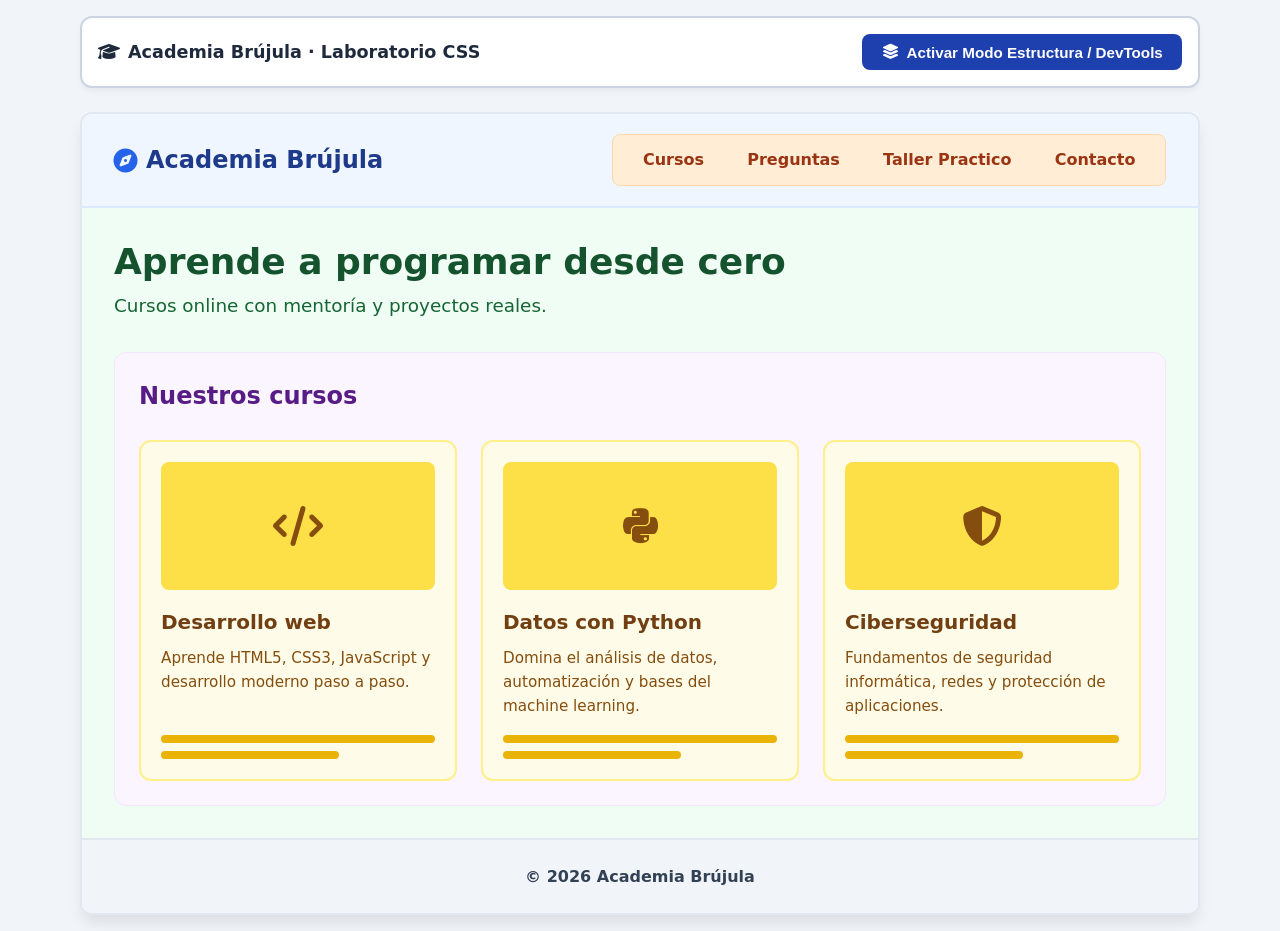
<file: 05-html-seo/web-academy/index.html>
<!DOCTYPE html>
<html lang="es">
<head>
    <meta charset="UTF-8">
    <meta name="viewport" content="width=device-width, initial-scale=1.0">
    <title>Inicio</title>
    <!-- Font Awesome Icons for visual enhancement -->
    <link rel="stylesheet" href="https://cdnjs.cloudflare.com/ajax/libs/font-awesome/6.4.0/css/all.min.css">
    <!-- Custom CSS for the web academy -->
    <link rel="stylesheet" href="./css/style.css">
</head>
<body>

    <div class="app-wrapper">
        <!-- TOOLBAR / CONTROL DE APRENDIZAJE -->
        <div class="toolbar">
            <div class="toolbar-title">
                <i class="fa-solid fa-graduation-cap text-blue-600"></i>
                <span>Academia Brújula · Laboratorio CSS</span>
            </div>
            <div style="display: flex; gap: 0.5rem; flex-wrap: wrap;">
                <button id="toggleStructureBtn" class="btn">
                    <i class="fa-solid fa-layer-group"></i>
                    <span id="btnText">Activar Modo Estructura / DevTools</span>
                </button>
            </div>
        </div>

        <!-- PÁGINA REAL -->
        <div id="pageContainer" class="page-container">

            <!-- HEADER -->
            <header class="site-header">
                <span class="tag-badge tag-badge-header">&lt;header&gt;</span>
                
                <h1 class="brand-logo">
                    <i class="fa-solid fa-compass" style="color: #2563eb;"></i>
                    Academia Brújula
                </h1>

                <!-- NAV -->
                <nav class="site-nav" aria-label="Navegación principal">
                    <span class="tag-badge tag-badge-nav">&lt;nav&gt;</span>
                    <ul>
                        <li><a href="#cursos">Cursos</a></li>
                        <li><a href="#preguntas">Preguntas</a></li>
                        <li><a href="./pages/practice.html">Taller Practico</a></li>
                        <li><a href="#contacto">Contacto</a></li>
                    </ul>
                </nav>
            </header>

            <!-- MAIN -->
            <main class="site-main">
                <span class="tag-badge tag-badge-main">&lt;main&gt;</span>
                
                <h1 class="hero-title">Aprende a programar desde cero</h1>
                <p class="hero-subtitle">Cursos online con mentoría y proyectos reales.</p>

                <!-- SECTION -->
                <section class="courses-section" id="cursos">
                    <span class="tag-badge tag-badge-section">&lt;section&gt;</span>
                    <h2 class="section-title">Nuestros cursos</h2>

                    <div class="courses-grid">
                        <!-- ARTICLE 1 -->
                        <article class="course-card" tabindex="0">
                            <span class="tag-badge tag-badge-article">&lt;article&gt;</span>
                            <div class="card-banner">
                                <i class="fa-solid fa-code"></i>
                            </div>
                            <h3 class="card-title">Desarrollo web</h3>
                            <p class="card-description">Aprende HTML5, CSS3, JavaScript y desarrollo moderno paso a paso.</p>
                            <div class="card-footer-lines">
                                <div class="line-bar"></div>
                                <div class="line-bar short"></div>
                            </div>
                        </article>

                        <!-- ARTICLE 2 -->
                        <article class="course-card" tabindex="0">
                            <span class="tag-badge tag-badge-article">&lt;article&gt;</span>
                            <div class="card-banner">
                                <i class="fa-brands fa-python"></i>
                            </div>
                            <h3 class="card-title">Datos con Python</h3>
                            <p class="card-description">Domina el análisis de datos, automatización y bases del machine learning.</p>
                            <div class="card-footer-lines">
                                <div class="line-bar"></div>
                                <div class="line-bar short"></div>
                            </div>
                        </article>

                        <!-- ARTICLE 3 -->
                        <article class="course-card" tabindex="0">
                            <span class="tag-badge tag-badge-article">&lt;article&gt;</span>
                            <div class="card-banner">
                                <i class="fa-solid fa-shield-halved"></i>
                            </div>
                            <h3 class="card-title">Ciberseguridad</h3>
                            <p class="card-description">Fundamentos de seguridad informática, redes y protección de aplicaciones.</p>
                            <div class="card-footer-lines">
                                <div class="line-bar"></div>
                                <div class="line-bar short"></div>
                            </div>
                        </article>
                    </div>
                </section>
            </main>

            <!-- FOOTER -->
            <footer class="site-footer">
                <span class="tag-badge tag-badge-footer">&lt;footer&gt;</span>
                &copy; 2026 Academia Brújula
            </footer>
        </div>


    </div>

   <script src="./js/index.js"></script>
</body>
</html>
</file>
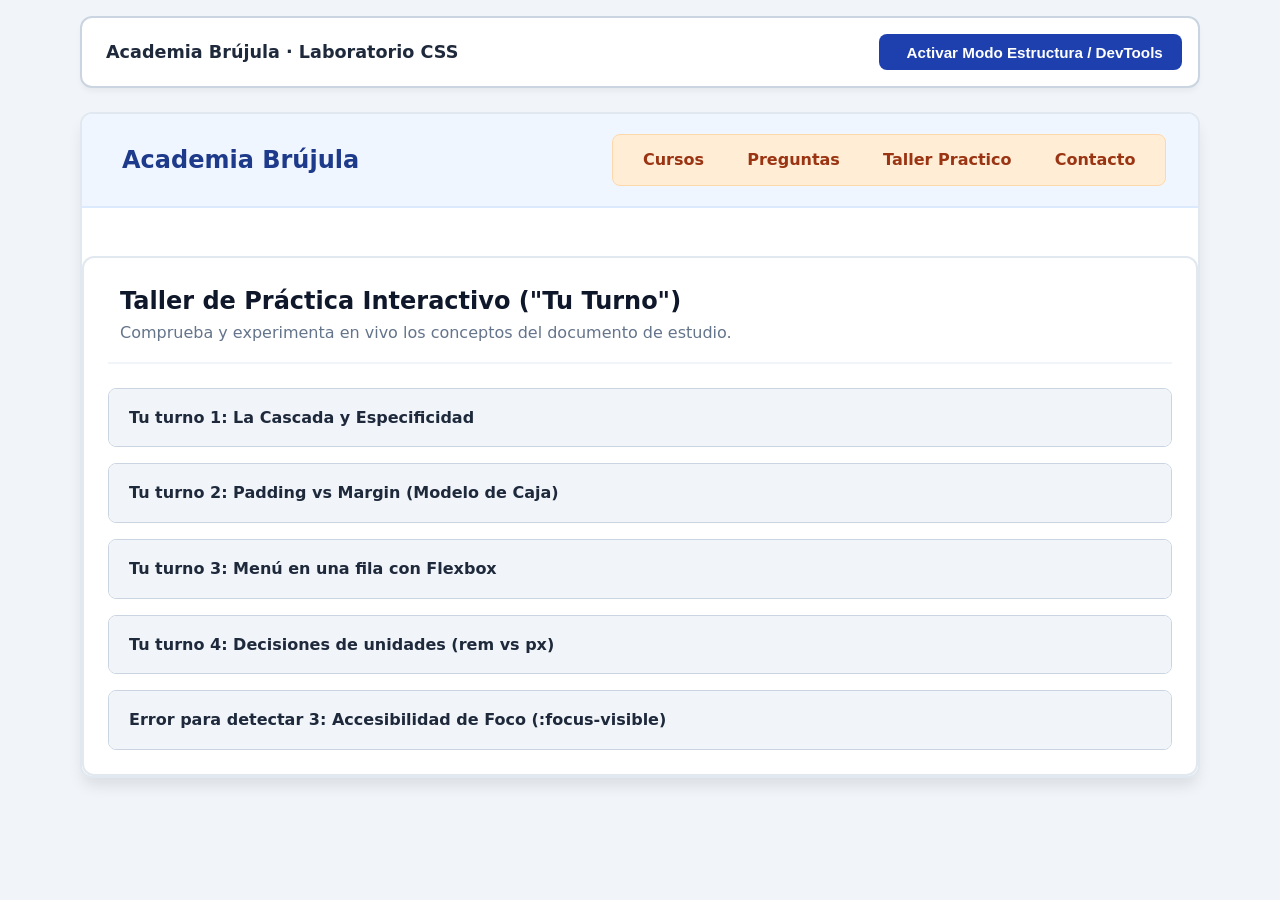
<file: 05-html-seo/web-academy/pages/practice.html>
<!DOCTYPE html>
<html lang="en">

<head>
    <meta charset="UTF-8">
    <meta name="viewport" content="width=device-width, initial-scale=1.0">
    <link rel="stylesheet" href="../css/style.css">
    <title>PRÁCTICA E INTERACTIVIDAD</title>
</head>

<body>

    <div class="app-wrapper">
        <!-- TOOLBAR / CONTROL DE APRENDIZAJE -->
        <div class="toolbar">
            <div class="toolbar-title">
                <i class="fa-solid fa-graduation-cap text-blue-600"></i>
                <span>Academia Brújula · Laboratorio CSS</span>
            </div>
            <div style="display: flex; gap: 0.5rem; flex-wrap: wrap;">
                <button id="toggleStructureBtn" class="btn">
                    <i class="fa-solid fa-layer-group"></i>
                    <span id="btnText">Activar Modo Estructura / DevTools</span>
                </button>
            </div>
        </div>

        <!-- PÁGINA REAL -->
        <div id="pageContainer" class="page-container">

             <!-- HEADER -->
            <header class="site-header">
                <span class="tag-badge tag-badge-header">&lt;header&gt;</span>
                
                <h1 class="brand-logo">
                    <i class="fa-solid fa-compass" style="color: #2563eb;"></i>
                    Academia Brújula
                </h1>

                <!-- NAV -->
                <nav class="site-nav" aria-label="Navegación principal">
                    <span class="tag-badge tag-badge-nav">&lt;nav&gt;</span>
                    <ul>
                        <li><a href="../index.html">Cursos</a></li>
                        <li><a href="#preguntas">Preguntas</a></li>
                        <li><a href="#preguntas">Taller Practico</a></li>
                        <li><a href="#contacto">Contacto</a></li>
                    </ul>
                </nav>
            </header>

            <!-- SECCIÓN DE PRÁCTICA E INTERACTIVIDAD ("TU TURNO") -->
            <section class="practice-section" id="preguntas">
                <div class="practice-header">
                    <i class="fa-solid fa-flask-vial fa-2x" style="color: #2563eb;"></i>
                    <div>
                        <h2>Taller de Práctica Interactivo ("Tu Turno")</h2>
                        <p style="margin:0; color: #64748b;">Comprueba y experimenta en vivo los conceptos del documento
                            de estudio.</p>
                    </div>
                </div>

                <div class="accordion">

                    <!-- TURNO 1: LA CASCADA -->
                    <div class="accordion-item">
                        <div class="accordion-header">
                            <span><i class="fa-solid fa-water text-blue-500"></i> Tu turno 1: La Cascada y
                                Especificidad</span>
                            <i class="fa-solid fa-chevron-down"></i>
                        </div>
                        <div class="accordion-body">
                            <p>Dada la siguiente regla de CSS y elemento HTML:</p>
                            <div class="code-block">
                                p { color: blue; }
                                .destacado { color: green; }

                                &lt;p class="destacado"&gt;¿De qué color se ve?&lt;/p&gt;
                            </div>

                            <div class="sandbox-box cascada-demo">
                                <strong>Resultado en vivo:</strong>
                                <p class="destacado" style="font-size: 1.2rem; font-weight: bold; margin: 0.5rem 0;">
                                    ¿De qué color se ve este texto?
                                </p>
                            </div>

                            <div class="explanation-badge">
                                <strong><i class="fa-solid fa-lightbulb"></i> Explicación:</strong>
                                Se ve <strong>verde</strong>. Cuando dos reglas chocan, gana la más
                                <strong>específica</strong>: una clase (<code>.destacado</code>) pesa más que una
                                etiqueta (<code>p</code>). Si empatan en especificidad, gana la que aparece después.
                            </div>
                        </div>
                    </div>

                    <!-- TURNO 2: PADDING VS MARGIN -->
                    <div class="accordion-item">
                        <div class="accordion-header">
                            <span><i class="fa-vector-square fa-solid"></i> Tu turno 2: Padding vs Margin (Modelo de
                                Caja)</span>
                            <i class="fa-solid fa-chevron-down"></i>
                        </div>
                        <div class="accordion-body">
                            <p>Ajusta los deslizadores para ver cómo el <strong>padding</strong> afecta el espacio
                                interno y el <strong>margin</strong> el espacio externo entre tarjetas:</p>

                            <div style="display: flex; gap: 1.5rem; flex-wrap: wrap; margin-bottom: 1rem;">
                                <label>
                                    <strong>Padding Interno (px):</strong>
                                    <input type="range" id="paddingInput" min="5" max="40" value="15">
                                    <span id="paddingVal">15px</span>
                                </label>
                                <label>
                                    <strong>Margin Externo (px):</strong>
                                    <input type="range" id="marginInput" min="0" max="40" value="10">
                                    <span id="marginVal">10px</span>
                                </label>
                            </div>

                            <div class="sandbox-box" style="overflow-x: auto;">
                                <div class="box-model-demo-container">
                                    <div id="demoCard1" class="box-target" style="padding: 15px; margin: 10px;">Tarjeta
                                        A</div>
                                    <div id="demoCard2" class="box-target" style="padding: 15px; margin: 10px;">Tarjeta
                                        B</div>
                                </div>
                            </div>

                            <div class="explanation-badge">
                                <strong><i class="fa-solid fa-lightbulb"></i> Respuesta:</strong>
                                Para separar el texto del borde se usa <strong>padding</strong> (espacio interno). Para
                                separar la tarjeta de otra se usa <strong>margin</strong> (espacio externo).
                            </div>
                        </div>
                    </div>

                    <!-- TURNO 3: EL MENÚ EN UNA FILA -->
                    <div class="accordion-item">
                        <div class="accordion-header">
                            <span><i class="fa-solid fa-bars-staggered"></i> Tu turno 3: Menú en una fila con
                                Flexbox</span>
                            <i class="fa-solid fa-chevron-down"></i>
                        </div>
                        <div class="accordion-body">
                            <p>Modifica el modo de visualización de la lista de navegación para alternar entre bloque
                                tradicional y <strong>Flexbox</strong>:</p>

                            <button id="toggleFlexBtn" class="btn"
                                style="margin-bottom: 1rem; background-color: #0284c7;">
                                Cambiar a display: flex
                            </button>

                            <div class="sandbox-box">
                                <nav id="demoFlexNav">
                                    <ul id="demoFlexList"
                                        style="list-style: none; padding: 0; margin: 0; background: #e0f2fe; padding: 1rem; border-radius: 0.5rem;">
                                        <li><a href="#"
                                                style="color: #0369a1; text-decoration: none; font-weight: bold;">Inicio</a>
                                        </li>
                                        <li><a href="#"
                                                style="color: #0369a1; text-decoration: none; font-weight: bold;">Cursos</a>
                                        </li>
                                        <li><a href="#"
                                                style="color: #0369a1; text-decoration: none; font-weight: bold;">Preguntas</a>
                                        </li>
                                        <li><a href="./pages/practice.html"
                                                style="color: #0369a1; text-decoration: none; font-weight: bold;">Taller
                                                práctico</a></li>
                                        <li><a href="#"
                                                style="color: #0369a1; text-decoration: none; font-weight: bold;">Contacto</a>
                                        </li>
                                    </ul>
                                </nav>
                            </div>

                            <div class="explanation-badge">
                                <strong><i class="fa-solid fa-lightbulb"></i> Explicación:</strong>
                                <strong>Flexbox</strong> ordena elementos en una dimensión (fila o columna). Aplicando:
                                <div class="code-block">nav ul { display: flex; gap: 1.5rem; list-style: none; padding:
                                    0; }</div>
                            </div>
                        </div>
                    </div>

                    <!-- TURNO 4: ACCESIBILIDAD REM VS PX -->
                    <div class="accordion-item">
                        <div class="accordion-header">
                            <span><i class="fa-solid fa-text-height"></i> Tu turno 4: Decisiones de unidades (rem vs
                                px)</span>
                            <i class="fa-solid fa-chevron-down"></i>
                        </div>
                        <div class="accordion-body">
                            <p>Simula el cambio de tamaño de letra de preferencia del usuario en el navegador para ver
                                cómo reaccionan las unidades fijas (<code>px</code>) frente a relativas
                                (<code>rem</code>):</p>

                            <div style="margin-bottom: 1rem;">
                                <label><strong>Simular Fuente Base del Navegador:</strong></label>
                                <button onclick="setBaseFontSize('16px')" class="btn"
                                    style="padding: 0.3rem 0.8rem; font-size: 0.85rem;">Normal (16px)</button>
                                <button onclick="setBaseFontSize('24px')" class="btn"
                                    style="padding: 0.3rem 0.8rem; font-size: 0.85rem; background-color: #059669;">Aumentada
                                    (24px - Usuario Baja Visión)</button>
                            </div>

                            <div class="sandbox-box">
                                <div style="margin-bottom: 0.5rem;" class="font-demo-px">
                                    🔴 Texto con <code>16px</code> (Fijo - Ignora preferencia del usuario)
                                </div>
                                <div class="font-demo-rem">
                                    🟢 Texto con <code>1rem</code> (Adaptable - Respeta la accesibilidad del usuario)
                                </div>
                            </div>

                            <div class="explanation-badge">
                                <strong><i class="fa-solid fa-lightbulb"></i> Explicación:</strong>
                                El texto en <code>rem</code> se ajusta a la preferencia de accesibilidad de la persona;
                                el de <code>px</code> la ignora. Usar <code>rem</code> para fuentes y espaciados asegura
                                que tu sitio sea accesible.
                            </div>
                        </div>
                    </div>

                    <!-- ERROR DETECTAR 3: FOCO ACCESIBLE -->
                    <div class="accordion-item">
                        <div class="accordion-header">
                            <span><i class="fa-solid fa-keyboard"></i> Error para detectar 3: Accesibilidad de Foco
                                (:focus-visible)</span>
                            <i class="fa-solid fa-chevron-down"></i>
                        </div>
                        <div class="accordion-body">
                            <p>Prueba a presionar la tecla <strong>Tab</strong> de tu teclado para navegar entre estos
                                enlaces:</p>

                            <div class="sandbox-box" style="display: flex; gap: 1rem; flex-wrap: wrap;">
                                <div>
                                    <p style="margin-top:0;"><strong>Con <code>a { outline: none; }</code>
                                            (Incorrecto):</strong></p>
                                    <a href="javascript:void(0)" class="focus-demo-link focus-disabled">Enlace Ciego</a>
                                </div>
                                <div>
                                    <p style="margin-top:0;"><strong>Con <code>a:focus-visible</code>
                                            (Accesible):</strong></p>
                                    <a href="javascript:void(0)" class="focus-demo-link focus-enabled">Enlace
                                        Accesible</a>
                                </div>
                            </div>

                            <div class="explanation-badge">
                                <strong><i class="fa-solid fa-lightbulb"></i> Explicación:</strong>
                                Eliminar el contorno con <code>outline: none</code> deja a ciegas a quienes navegan con
                                teclado. No se elimina: se reemplaza usando <code>a:focus-visible</code> para un
                                indicador claro y accesible.
                            </div>
                        </div>
                    </div>

                </div>
            </section>
        </div>
    </div>
    <script src="../js/index.js"></script>
</body>

</html>
</file>
<file: 05-html-seo/web-academy/css/style.css>
/* Reset universal box-sizing para evitar sorpresas con los anchos (Tu turno 2) */
*, *::before, *::after {
  box-sizing: border-box;
}

:root {
  --primary-blue: #1e40af;
  --primary-hover: #1d4ed8;
  --bg-light: #f8fafc;
  --text-dark: #0f172a;
  --text-muted: #475569;
  --card-bg: #ffffff;
  --accent-yellow: #ffbf47;
  --focus-outline: #ffbf47;

  /* Diagram Color Tokens (matching the uploaded image) */
  --tag-header-border: #3b82f6;
  --tag-header-bg: rgba(59, 130, 246, 0.15);
  --tag-nav-border: #ea580c;
  --tag-nav-bg: rgba(234, 88, 12, 0.15);
  --tag-main-border: #16a34a;
  --tag-main-bg: rgba(22, 163, 74, 0.12);
  --tag-section-border: #9333ea;
  --tag-section-bg: rgba(147, 51, 234, 0.12);
  --tag-article-border: #ca8a04;
  --tag-article-bg: rgba(202, 138, 4, 0.15);
  --tag-footer-border: #475569;
  --tag-footer-bg: rgba(71, 85, 105, 0.12);
}

/* Responsive typography with rem (Tu turno 4) */
html {
  font-size: 100%; /* Default 16px */
  font-family: system-ui, -apple-system, BlinkMacSystemFont, 'Segoe UI', Roboto, Oxygen, Ubuntu, Cantarell, sans-serif;
  scroll-behavior: smooth;
}

body {
  margin: 0;
  padding: 0;
  background-color: #f1f5f9;
  color: var(--text-dark);
  line-height: 1.6;
}

/* Accessibility focus state (Error para detectar 3) */
a:focus-visible, button:focus-visible, [tabindex="0"]:focus-visible {
  outline: 3px solid var(--focus-outline);
  outline-offset: 2px;
  border-radius: 4px;
}

/* App Container Layout */
.app-wrapper {
  max-width: 72rem; /* 1152px using rem */
  margin: 0 auto;
  padding: 1rem;
}

/* Controls Panel at the top */
.toolbar {
  background-color: #ffffff;
  border: 2px solid #cbd5e1;
  border-radius: 0.75rem;
  padding: 1rem;
  margin-bottom: 1.5rem;
  display: flex;
  flex-wrap: wrap;
  justify-content: space-between;
  align-items: center;
  gap: 1rem;
  box-shadow: 0 4px 6px -1px rgba(0, 0, 0, 0.05);
}

.toolbar-title {
  font-size: 1.1rem;
  font-weight: 700;
  color: #1e293b;
  display: flex;
  align-items: center;
  gap: 0.5rem;
}

.btn {
  background-color: var(--primary-blue);
  color: white;
  border: none;
  padding: 0.6rem 1.2rem;
  border-radius: 0.5rem;
  font-weight: 600;
  cursor: pointer;
  display: inline-flex;
  align-items: center;
  gap: 0.5rem;
  transition: all 0.2s ease;
  font-size: 0.95rem;
}

.btn:hover {
  background-color: var(--primary-hover);
  transform: translateY(-1px);
}

.btn-toggle-active {
  background-color: #0d9488;
  box-shadow: inset 0 2px 4px rgba(0,0,0,0.2);
}

.btn-toggle-active:hover {
  background-color: #0f766e;
}

/* --- ACADEMIA BRÚJULA SITE LAYOUT --- */

/* Container for structure visualization */
.page-container {
  position: relative;
  background: white;
  border-radius: 0.75rem;
  overflow: hidden;
  box-shadow: 0 10px 15px -3px rgba(0, 0, 0, 0.1);
  transition: all 0.3s ease;
  border: 2px solid #e2e8f0;
}

/* Header (<header>) */
header.site-header {
  background-color: #eff6ff;
  padding: 1.25rem 2rem;
  display: flex;
  flex-direction: column;
  gap: 1rem;
  border-bottom: 2px solid #dbeafe;
  position: relative;
  transition: all 0.3s ease;
}

.brand-logo {
  font-size: 1.5rem;
  font-weight: 800;
  color: #1e3a8a;
  margin: 0;
  display: flex;
  align-items: center;
  gap: 0.5rem;
}

/* Navigation (<nav>) - Flexbox Menu (Tu turno 3) */
nav.site-nav ul {
  display: flex;
  flex-direction: column; /* Mobile first */
  gap: 0.75rem;
  list-style: none;
  padding: 0;
  margin: 0;
  background-color: #ffedd5;
  padding: 0.75rem 1.25rem;
  border-radius: 0.5rem;
  border: 1px solid #fed7aa;
  position: relative;
  transition: all 0.3s ease;
}

nav.site-nav a {
  color: #9a3412;
  text-decoration: none;
  font-weight: 700;
  padding: 0.3rem 0.6rem;
  border-radius: 0.25rem;
  transition: color 0.2s, background-color 0.2s;
}

nav.site-nav a:hover {
  background-color: rgba(251, 146, 60, 0.2);
  color: #7c2d12;
}

/* Main Content (<main>) */
main.site-main {
  padding: 2rem;
  background-color: #f0fdf4;
  position: relative;
  transition: all 0.3s ease;
}

.hero-title {
  font-size: 2.25rem;
  color: #14532d;
  margin: 0 0 0.5rem 0;
  font-weight: 800;
  line-height: 1.2;
}

.hero-subtitle {
  font-size: 1.15rem;
  color: #166534;
  margin: 0 0 2rem 0;
}

/* Section (<section>) */
section.courses-section {
  background-color: #faf5ff;
  padding: 1.5rem;
  border-radius: 0.75rem;
  border: 1px solid #f3e8ff;
  position: relative;
  transition: all 0.3s ease;
}

.section-title {
  font-size: 1.5rem;
  color: #581c87;
  margin-top: 0;
  margin-bottom: 1.5rem;
  font-weight: 700;
}

/* Course Cards Grid - Mobile First, desktop at 48rem */
.courses-grid {
  display: flex;
  flex-direction: column;
  gap: 1.5rem;
}

/* Articles (<article>) */
article.course-card {
  background-color: #fefce8;
  border: 2px solid #fef08a;
  border-radius: 0.75rem;
  padding: 1.25rem; /* Padding interno (Tu turno 2) */
  margin: 0; /* Margin externo (Tu turno 2) */
  display: flex;
  flex-direction: column;
  justify-content: space-between;
  transition: transform 0.2s ease, box-shadow 0.2s ease, all 0.3s ease;
  position: relative;
}

article.course-card:hover {
  transform: translateY(-4px);
  box-shadow: 0 10px 15px -3px rgba(0, 0, 0, 0.08);
}

.card-banner {
  width: 100%;
  height: 8rem;
  border-radius: 0.5rem;
  background-color: #fde047;
  display: flex;
  align-items: center;
  justify-content: center;
  font-size: 2.5rem;
  color: #854d0e;
  margin-bottom: 1rem;
}

.card-title {
  font-size: 1.25rem;
  color: #713f12;
  margin: 0 0 0.5rem 0;
  font-weight: 700;
}

.card-description {
  color: #854d0e;
  font-size: 0.95rem;
  margin: 0 0 1rem 0;
}

.card-footer-lines {
  display: flex;
  flex-direction: column;
  gap: 0.5rem;
  margin-top: auto;
}

.line-bar {
  height: 0.5rem;
  background-color: #eab308;
  border-radius: 0.25rem;
}

.line-bar.short {
  width: 65%;
}

/* Footer (<footer>) */
footer.site-footer {
  background-color: #f1f5f9;
  padding: 1.5rem 2rem;
  text-align: center;
  color: #334155;
  font-weight: 600;
  border-top: 2px solid #e2e8f0;
  position: relative;
  transition: all 0.3s ease;
}

/* Media Queries (Mobile First approach @media min-width: 48rem / 768px) */
@media (min-width: 48rem) {
  header.site-header {
    flex-direction: row;
    justify-content: space-between;
    align-items: center;
  }

  nav.site-nav ul {
    flex-direction: row; /* Menú en horizontal en pantallas grandes */
    gap: 1.5rem;
  }

  .courses-grid {
    display: grid;
    grid-template-columns: repeat(3, 1fr);
  }
}

/* --- MODO ESTRUCTURA / DEVTOOLS (STYLING OVERLAYS) --- */
.show-structure header.site-header {
  border: 3px dashed var(--tag-header-border) !important;
  background-color: var(--tag-header-bg) !important;
}

.show-structure nav.site-nav {
  border: 3px dashed var(--tag-nav-border) !important;
  background-color: var(--tag-nav-bg) !important;
  padding: 0.25rem;
  border-radius: 0.5rem;
}

.show-structure main.site-main {
  border: 3px dashed var(--tag-main-border) !important;
  background-color: var(--tag-main-bg) !important;
}

.show-structure section.courses-section {
  border: 3px dashed var(--tag-section-border) !important;
  background-color: var(--tag-section-bg) !important;
}

.show-structure article.course-card {
  border: 3px dashed var(--tag-article-border) !important;
  background-color: var(--tag-article-bg) !important;
}

.show-structure footer.site-footer {
  border: 3px dashed var(--tag-footer-border) !important;
  background-color: var(--tag-footer-bg) !important;
}

/* Semantic Badges in Structure Mode */
.tag-badge {
  display: none;
  position: absolute;
  top: -12px;
  left: 16px;
  background-color: #ffffff;
  font-family: monospace;
  font-size: 0.8rem;
  font-weight: bold;
  padding: 2px 8px;
  border-radius: 12px;
  box-shadow: 0 2px 4px rgba(0,0,0,0.15);
  z-index: 10;
}

.show-structure .tag-badge {
  display: inline-block;
}

.tag-badge-header { border: 2px solid var(--tag-header-border); color: var(--tag-header-border); }
.tag-badge-nav { border: 2px solid var(--tag-nav-border); color: var(--tag-nav-border); top: -10px; }
.tag-badge-main { border: 2px solid var(--tag-main-border); color: var(--tag-main-border); }
.tag-badge-section { border: 2px solid var(--tag-section-border); color: var(--tag-section-border); }
.tag-badge-article { border: 2px solid var(--tag-article-border); color: var(--tag-article-border); }
.tag-badge-footer { border: 2px solid var(--tag-footer-border); color: var(--tag-footer-border); }

/* Title tag pill simulation */
.title-badge-top {
  display: none;
  position: absolute;
  right: 2rem;
  top: 1rem;
  background-color: white;
  border: 2px solid #ef4444;
  color: #ef4444;
  font-family: monospace;
  padding: 2px 10px;
  border-radius: 12px;
  font-weight: bold;
  font-size: 0.85rem;
}
.show-structure .title-badge-top { display: block; }

/* --- INTERACTIVE PRACTICE WORKSHOP SECTION --- */
.practice-section {
  margin-top: 3rem;
  background-color: #ffffff;
  border-radius: 0.75rem;
  padding: 1.5rem;
  border: 2px solid #e2e8f0;
  box-shadow: 0 4px 6px -1px rgba(0, 0, 0, 0.05);
}

.practice-header {
  display: flex;
  align-items: center;
  gap: 0.75rem;
  border-bottom: 2px solid #f1f5f9;
  padding-bottom: 1rem;
  margin-bottom: 1.5rem;
}

.practice-header h2 {
  margin: 0;
  color: #0f172a;
  font-size: 1.5rem;
}

.accordion {
  display: flex;
  flex-direction: column;
  gap: 1rem;
}

.accordion-item {
  border: 1px solid #cbd5e1;
  border-radius: 0.5rem;
  overflow: hidden;
  background: #f8fafc;
}

.accordion-header {
  padding: 1rem 1.25rem;
  background-color: #f1f5f9;
  font-weight: 700;
  cursor: pointer;
  display: flex;
  justify-content: space-between;
  align-items: center;
  user-select: none;
  color: #1e293b;
}

.accordion-header:hover {
  background-color: #e2e8f0;
}

.accordion-body {
  padding: 1.25rem;
  display: none;
  background-color: #ffffff;
  border-top: 1px solid #cbd5e1;
}

.accordion-item.active .accordion-body {
  display: block;
}

.accordion-item.active .accordion-header {
  background-color: #e0f2fe;
  color: #0369a1;
}

/* Demo Interactive Sandbox Blocks */
.sandbox-box {
  background: #f1f5f9;
  padding: 1rem;
  border-radius: 0.5rem;
  margin: 1rem 0;
  border: 1px solid #cbd5e1;
}

.code-block {
  background-color: #0f172a;
  color: #f8fafc;
  padding: 0.75rem 1rem;
  border-radius: 0.375rem;
  font-family: monospace;
  font-size: 0.9rem;
  overflow-x: auto;
  margin: 0.5rem 0;
}

/* Specificity Demo (Tu turno 1) */
.cascada-demo p { color: blue; }
.cascada-demo .destacado { color: green; }

/* Box Model Demo (Tu turno 2) */
.box-model-demo-container {
  display: flex;
  gap: 1rem;
  flex-wrap: wrap;
  align-items: center;
  justify-content: center;
}

.box-target {
  background-color: #fef08a;
  border: 2px solid #ca8a04;
  color: #854d0e;
  font-weight: bold;
  text-align: center;
  transition: all 0.3s;
}

/* Accessibility Focus Demo (Error 3) */
.focus-demo-link {
  display: inline-block;
  padding: 0.5rem 1rem;
  background-color: #3b82f6;
  color: white;
  text-decoration: none;
  border-radius: 0.25rem;
  margin-right: 1rem;
}

.focus-disabled {
  outline: none !important;
}

.focus-enabled:focus-visible {
  outline: 3px solid var(--focus-outline) !important;
  outline-offset: 2px !important;
}

/* Unit REM vs PX demo (Tu turno 4) */
.font-demo-px { font-size: 16px; }
.font-demo-rem { font-size: 1rem; }

.explanation-badge {
  background-color: #dcfce7;
  border-left: 4px solid #16a34a;
  color: #14532d;
  padding: 0.75rem;
  margin-top: 1rem;
  border-radius: 0 0.375rem 0.375rem 0;
  font-size: 0.95rem;
}
</file>
